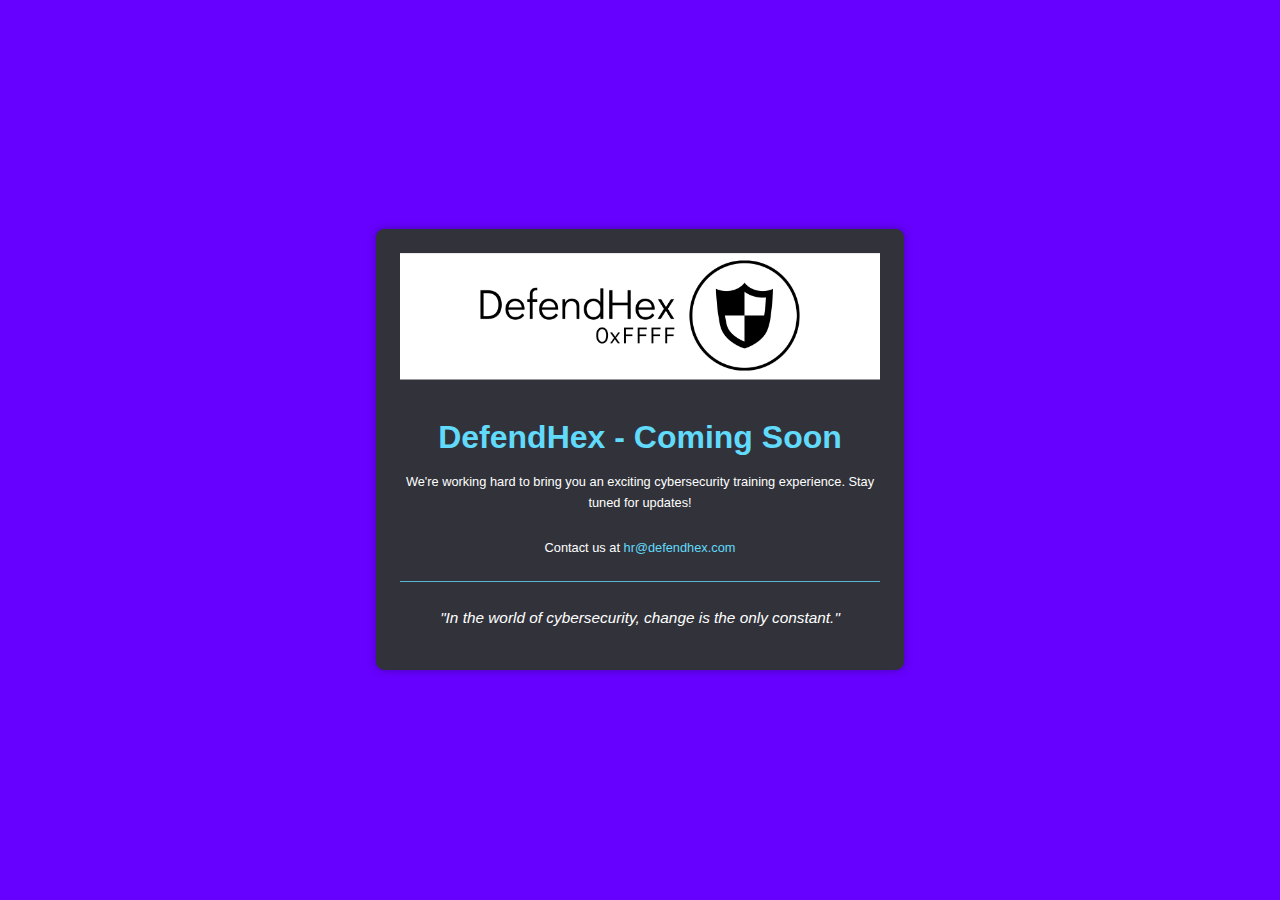
<file: index.html>
<!DOCTYPE html>
<html lang="en">
<head>
    <meta charset="UTF-8">
    <meta name="viewport" content="width=device-width, initial-scale=1.0">
    <meta name="description" content="DefendHex - Empowering You in Cybersecurity">
    <meta name="keywords" content="cybersecurity, training, DefendHex, coming soon">
    <meta name="author" content="DefendHex Team">
    <title>DefendHex - Coming Soon</title>
    <link rel="icon" href="static/favicon.png" type="image/x-icon">
    <link rel="stylesheet" href="static/styles.css">
</head>
<body>

    <div class="container">
        <img src="static/logo.png" alt="DefendHex Logo" class="logo">
        <h1>DefendHex - Coming Soon</h1>
        <p>We're working hard to bring you an exciting cybersecurity training experience. Stay tuned for updates!</p>
        <div class="contact-info">
            <p>Contact us at <a href="mailto:hr@defendhex.com">hr@defendhex.com</a></p>
        </div>
        <hr>
        <p class="quote">"In the world of cybersecurity, change is the only constant."</p>
    </div>

    <script>
        document.addEventListener('DOMContentLoaded', function () {
            document.body.style.opacity = 1;
        });
    </script>

</body>
</html>
</file>
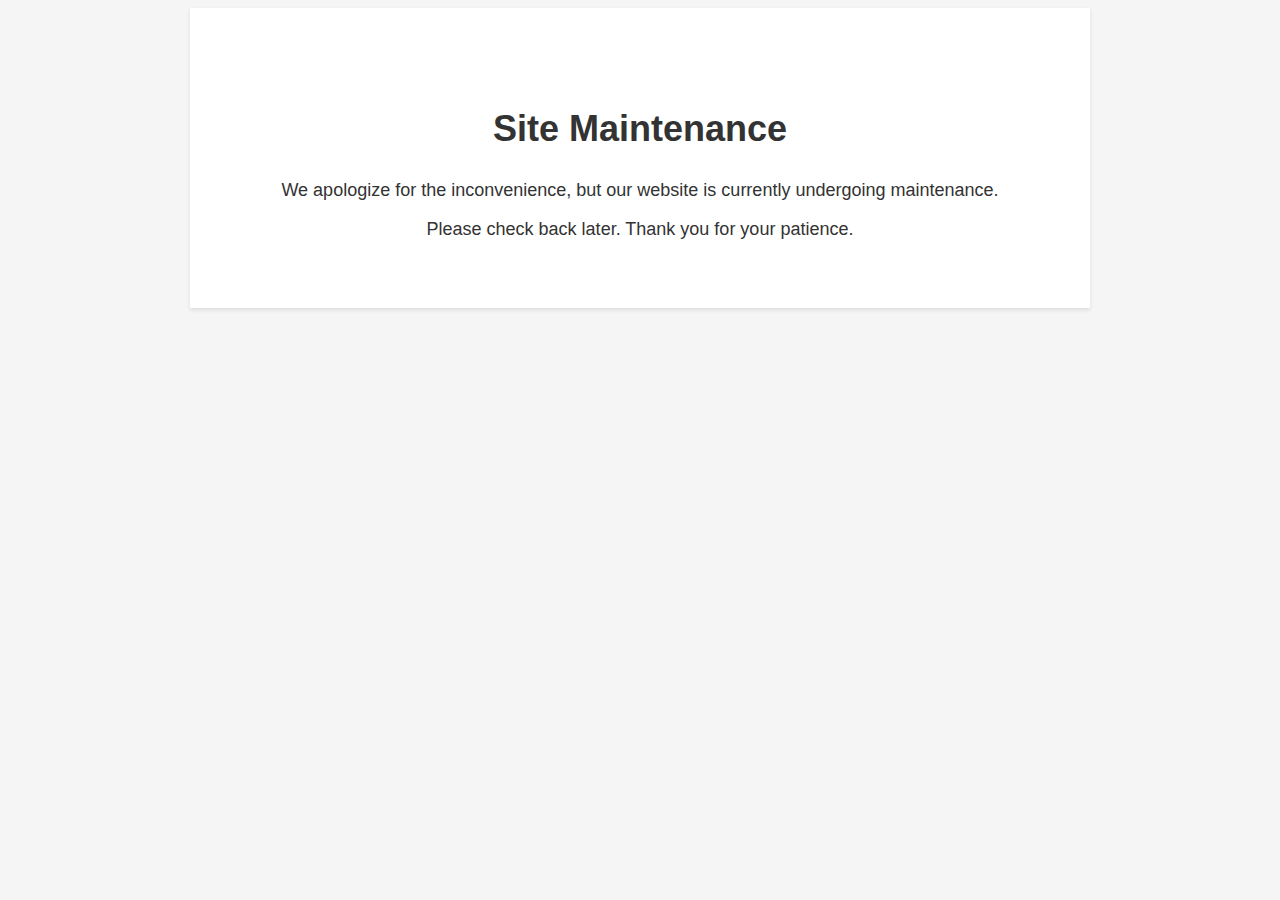
<file: maintenance.html>
<!DOCTYPE html>
<html>
<head>
	<title>Site Maintenance</title>
	<style>
		body {
			font-family: Arial, sans-serif;
			background-color: #f5f5f5;
			color: #333;
		}
		
		h1 {
			font-size: 36px;
			margin-top: 50px;
			margin-bottom: 30px;
			text-align: center;
		}
		
		p {
			font-size: 18px;
			text-align: center;
		}
		
		.container {
			max-width: 800px;
			margin: 0 auto;
			padding: 50px;
			background-color: #fff;
			box-shadow: 0 2px 4px rgba(0, 0, 0, 0.1);
		}
	</style>
</head>
<body>
	<div class="container">
		<h1>Site Maintenance</h1>
		<p>We apologize for the inconvenience, but our website is currently undergoing maintenance.</p>
		<p>Please check back later. Thank you for your patience.</p>
	</div>
</body>
</html>
</file>
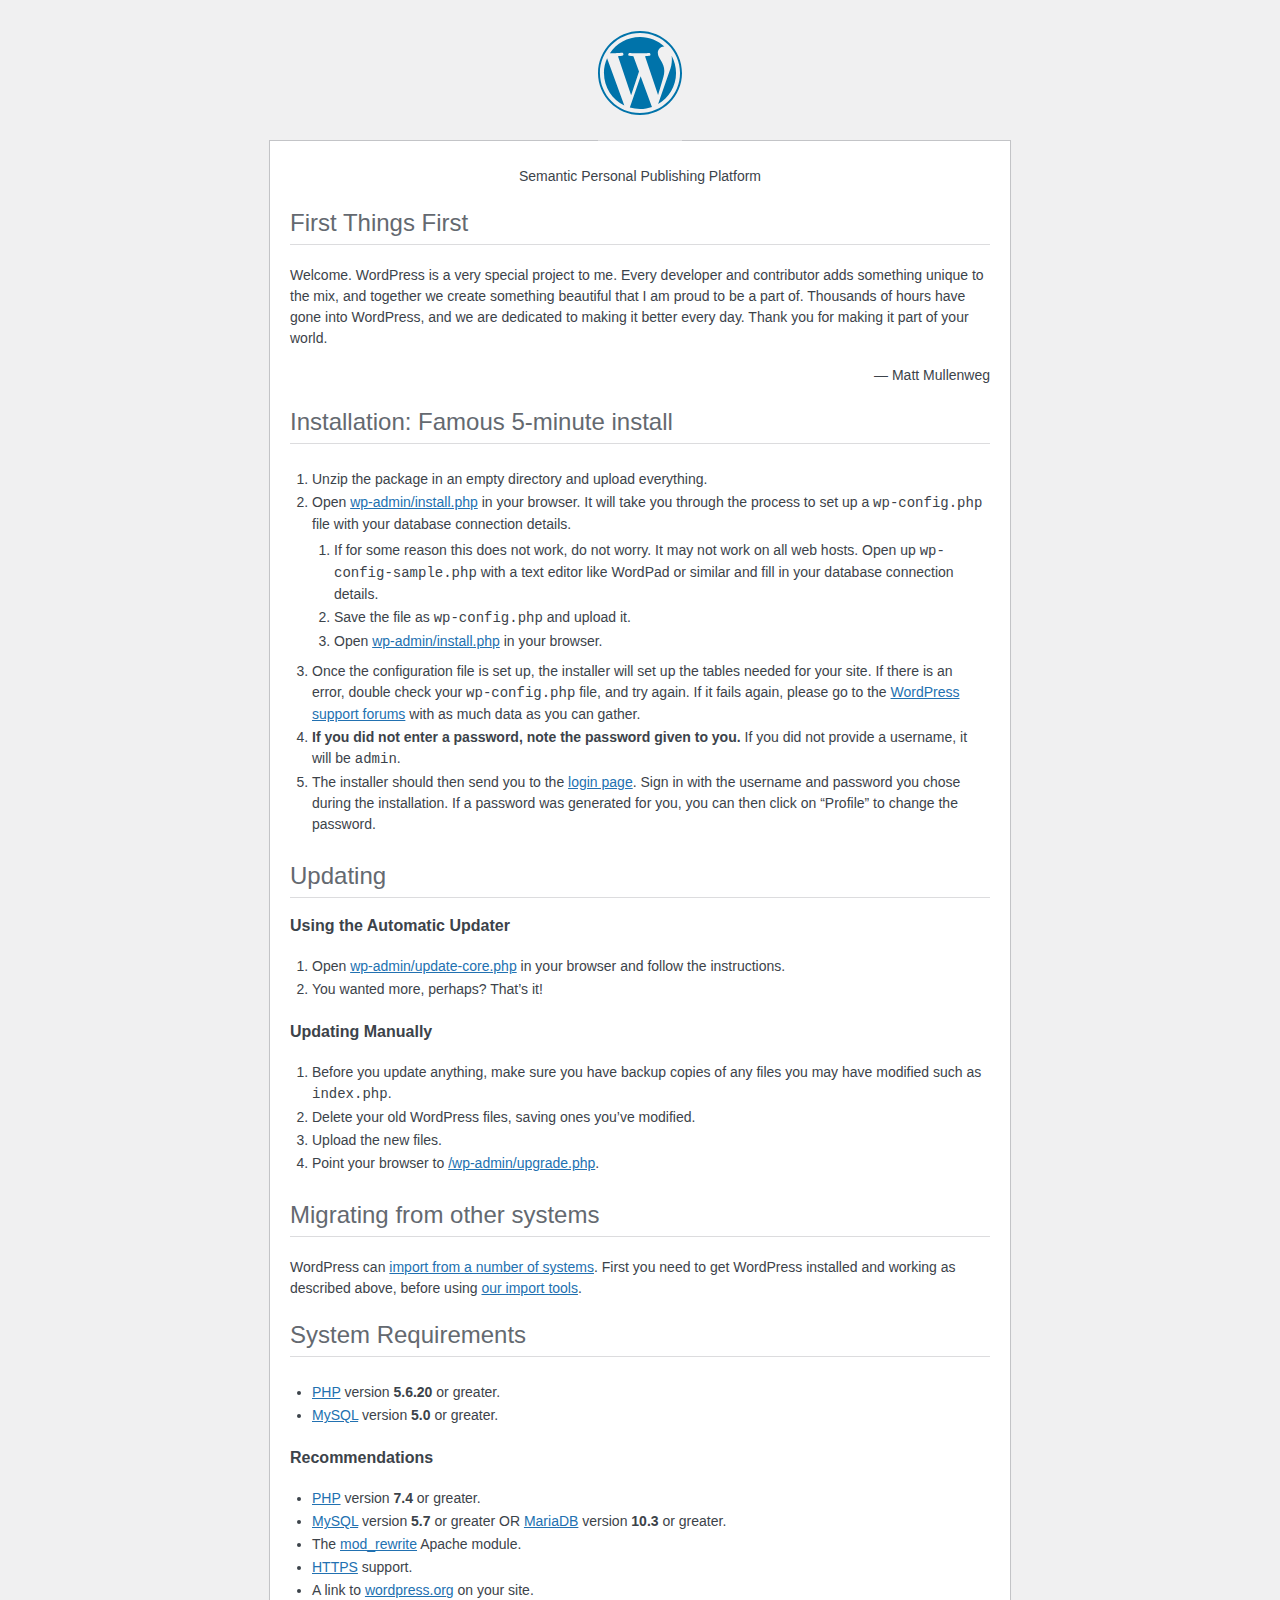
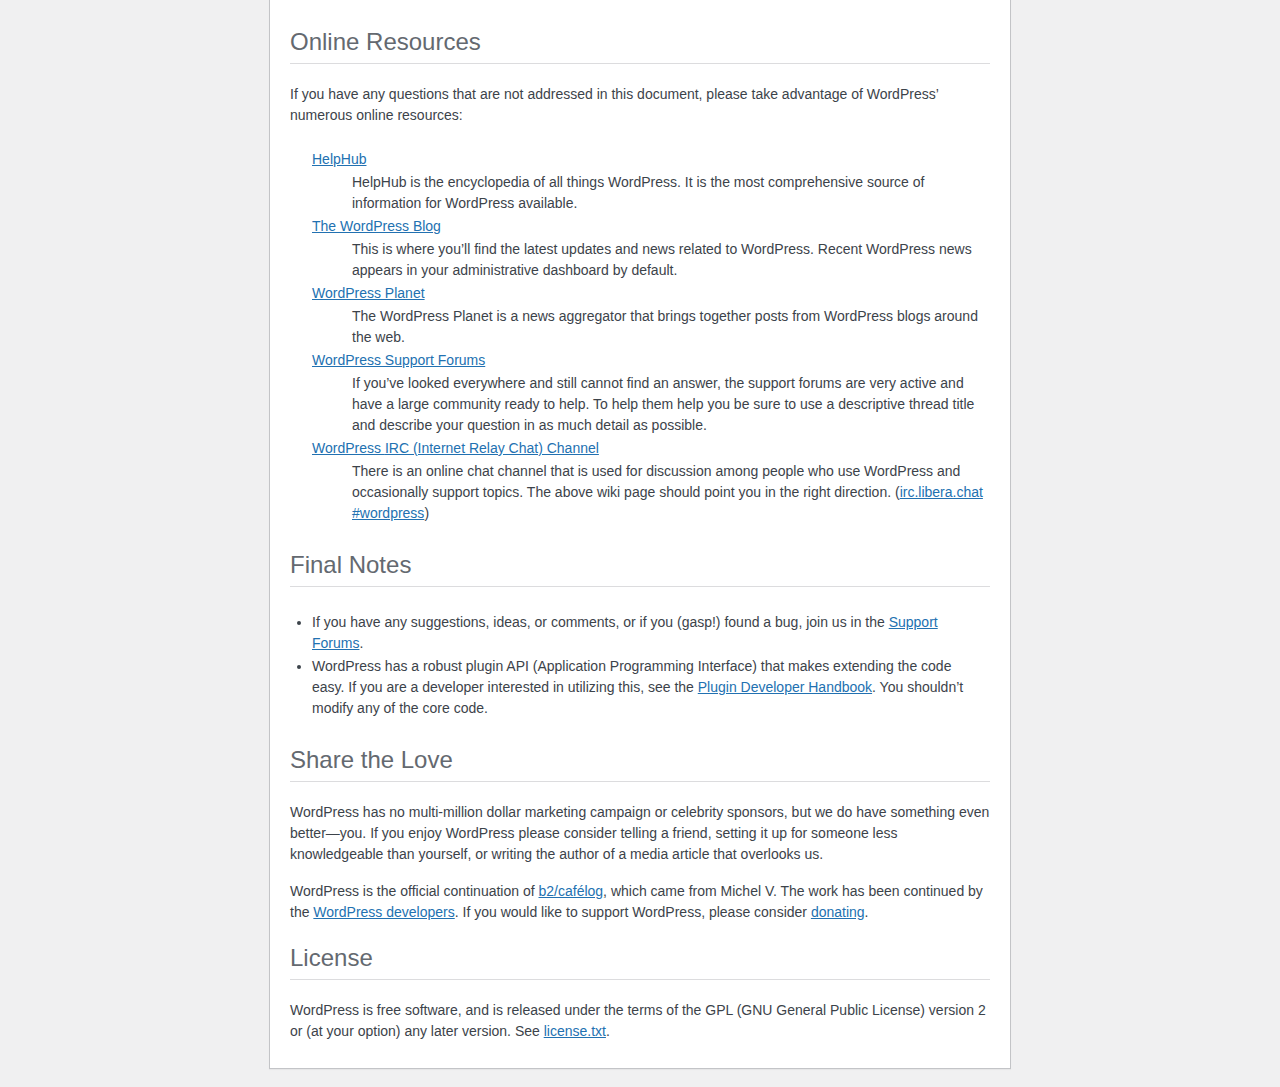
<file: wordpress/readme.html>
<!DOCTYPE html>
<html lang="en">
<head>
	<meta name="viewport" content="width=device-width" />
	<meta http-equiv="Content-Type" content="text/html; charset=utf-8" />
	<title>WordPress &#8250; ReadMe</title>
	<link rel="stylesheet" href="wp-admin/css/install.css?ver=20100228" type="text/css" />
</head>
<body>
<h1 id="logo">
	<a href="https://wordpress.org/"><img alt="WordPress" src="wp-admin/images/wordpress-logo.png" /></a>
</h1>
<p style="text-align: center">Semantic Personal Publishing Platform</p>

<h2>First Things First</h2>
<p>Welcome. WordPress is a very special project to me. Every developer and contributor adds something unique to the mix, and together we create something beautiful that I am proud to be a part of. Thousands of hours have gone into WordPress, and we are dedicated to making it better every day. Thank you for making it part of your world.</p>
<p style="text-align: right">&#8212; Matt Mullenweg</p>

<h2>Installation: Famous 5-minute install</h2>
<ol>
	<li>Unzip the package in an empty directory and upload everything.</li>
	<li>Open <span class="file"><a href="wp-admin/install.php">wp-admin/install.php</a></span> in your browser. It will take you through the process to set up a <code>wp-config.php</code> file with your database connection details.
		<ol>
			<li>If for some reason this does not work, do not worry. It may not work on all web hosts. Open up <code>wp-config-sample.php</code> with a text editor like WordPad or similar and fill in your database connection details.</li>
			<li>Save the file as <code>wp-config.php</code> and upload it.</li>
			<li>Open <span class="file"><a href="wp-admin/install.php">wp-admin/install.php</a></span> in your browser.</li>
		</ol>
	</li>
	<li>Once the configuration file is set up, the installer will set up the tables needed for your site. If there is an error, double check your <code>wp-config.php</code> file, and try again. If it fails again, please go to the <a href="https://wordpress.org/support/forums/">WordPress support forums</a> with as much data as you can gather.</li>
	<li><strong>If you did not enter a password, note the password given to you.</strong> If you did not provide a username, it will be <code>admin</code>.</li>
	<li>The installer should then send you to the <a href="wp-login.php">login page</a>. Sign in with the username and password you chose during the installation. If a password was generated for you, you can then click on &#8220;Profile&#8221; to change the password.</li>
</ol>

<h2>Updating</h2>
<h3>Using the Automatic Updater</h3>
<ol>
	<li>Open <span class="file"><a href="wp-admin/update-core.php">wp-admin/update-core.php</a></span> in your browser and follow the instructions.</li>
	<li>You wanted more, perhaps? That&#8217;s it!</li>
</ol>

<h3>Updating Manually</h3>
<ol>
	<li>Before you update anything, make sure you have backup copies of any files you may have modified such as <code>index.php</code>.</li>
	<li>Delete your old WordPress files, saving ones you&#8217;ve modified.</li>
	<li>Upload the new files.</li>
	<li>Point your browser to <span class="file"><a href="wp-admin/upgrade.php">/wp-admin/upgrade.php</a>.</span></li>
</ol>

<h2>Migrating from other systems</h2>
<p>WordPress can <a href="https://wordpress.org/support/article/importing-content/">import from a number of systems</a>. First you need to get WordPress installed and working as described above, before using <a href="wp-admin/import.php">our import tools</a>.</p>

<h2>System Requirements</h2>
<ul>
	<li><a href="https://secure.php.net/">PHP</a> version <strong>5.6.20</strong> or greater.</li>
	<li><a href="https://www.mysql.com/">MySQL</a> version <strong>5.0</strong> or greater.</li>
</ul>

<h3>Recommendations</h3>
<ul>
	<li><a href="https://secure.php.net/">PHP</a> version <strong>7.4</strong> or greater.</li>
	<li><a href="https://www.mysql.com/">MySQL</a> version <strong>5.7</strong> or greater OR <a href="https://mariadb.org/">MariaDB</a> version <strong>10.3</strong> or greater.</li>
	<li>The <a href="https://httpd.apache.org/docs/2.2/mod/mod_rewrite.html">mod_rewrite</a> Apache module.</li>
	<li><a href="https://wordpress.org/news/2016/12/moving-toward-ssl/">HTTPS</a> support.</li>
	<li>A link to <a href="https://wordpress.org/">wordpress.org</a> on your site.</li>
</ul>

<h2>Online Resources</h2>
<p>If you have any questions that are not addressed in this document, please take advantage of WordPress&#8217; numerous online resources:</p>
<dl>
	<dt><a href="https://wordpress.org/support/">HelpHub</a></dt>
		<dd>HelpHub is the encyclopedia of all things WordPress. It is the most comprehensive source of information for WordPress available.</dd>
	<dt><a href="https://wordpress.org/news/">The WordPress Blog</a></dt>
		<dd>This is where you&#8217;ll find the latest updates and news related to WordPress. Recent WordPress news appears in your administrative dashboard by default.</dd>
	<dt><a href="https://planet.wordpress.org/">WordPress Planet</a></dt>
		<dd>The WordPress Planet is a news aggregator that brings together posts from WordPress blogs around the web.</dd>
	<dt><a href="https://wordpress.org/support/forums/">WordPress Support Forums</a></dt>
		<dd>If you&#8217;ve looked everywhere and still cannot find an answer, the support forums are very active and have a large community ready to help. To help them help you be sure to use a descriptive thread title and describe your question in as much detail as possible.</dd>
	<dt><a href="https://make.wordpress.org/support/handbook/appendix/other-support-locations/introduction-to-irc/">WordPress <abbr>IRC</abbr> (Internet Relay Chat) Channel</a></dt>
		<dd>There is an online chat channel that is used for discussion among people who use WordPress and occasionally support topics. The above wiki page should point you in the right direction. (<a href="https://web.libera.chat/#wordpress">irc.libera.chat #wordpress</a>)</dd>
</dl>

<h2>Final Notes</h2>
<ul>
	<li>If you have any suggestions, ideas, or comments, or if you (gasp!) found a bug, join us in the <a href="https://wordpress.org/support/forums/">Support Forums</a>.</li>
	<li>WordPress has a robust plugin <abbr>API</abbr> (Application Programming Interface) that makes extending the code easy. If you are a developer interested in utilizing this, see the <a href="https://developer.wordpress.org/plugins/">Plugin Developer Handbook</a>. You shouldn&#8217;t modify any of the core code.</li>
</ul>

<h2>Share the Love</h2>
<p>WordPress has no multi-million dollar marketing campaign or celebrity sponsors, but we do have something even better&#8212;you. If you enjoy WordPress please consider telling a friend, setting it up for someone less knowledgeable than yourself, or writing the author of a media article that overlooks us.</p>

<p>WordPress is the official continuation of <a href="http://cafelog.com/">b2/caf&#233;log</a>, which came from Michel V. The work has been continued by the <a href="https://wordpress.org/about/">WordPress developers</a>. If you would like to support WordPress, please consider <a href="https://wordpress.org/donate/">donating</a>.</p>

<h2>License</h2>
<p>WordPress is free software, and is released under the terms of the <abbr>GPL</abbr> (GNU General Public License) version 2 or (at your option) any later version. See <a href="license.txt">license.txt</a>.</p>

</body>
</html>
</file>
<file: static/styles.css>
body {
    font-family: 'Segoe UI', Tahoma, Geneva, Verdana, sans-serif;
    margin: 0;
    padding: 0;
    background-color: #6600ff;
    color: #ffffff;
    text-align: center;
    display: flex;
    align-items: center;
    justify-content: center;
    height: 100vh;
    opacity: 0;
}
 
.container {
    max-width: 600px;
    margin: 0 auto;
    transition: opacity 1s ease-in-out;
    box-shadow: 0 0 10px rgba(0, 0, 0, 0.3);
    border-radius: 10px;
    background-color: #32333a;
    padding: 30px;
    transform: scale(0.8);
    animation: fadeIn 1s ease-out forwards;
}

@keyframes fadeIn {
    to {
        opacity: 1;
        transform: scale(1);
    }
}

h1 {
    color: #61dafb;
    font-size: 2.5em;
    margin-bottom: 20px;
}

p {
    line-height: 1.6;
}

.contact-info {
    margin-top: 30px;
}

.contact-info a {
    color: #61dafb;
    text-decoration: none;
}

.contact-info a:hover {
    text-decoration: underline;
}

.logo {
    max-width: 100%;
    height: auto;
    margin-bottom: 20px;
}

hr {
    margin: 30px 0;
    border: 0;
    border-top: 1px solid #61dafb;
}

.quote {
    font-style: italic;
    font-size: 1.2em;
    color: #ffffff;
    margin-top: 20px;
}
</file>
<file: wordpress/wp-admin/css/install.css>
html {
	background: #f0f0f1;
	margin: 0 20px;
}

body {
	background: #fff;
	border: 1px solid #c3c4c7;
	color: #3c434a;
	font-family: -apple-system, BlinkMacSystemFont, "Segoe UI", Roboto, Oxygen-Sans, Ubuntu, Cantarell, "Helvetica Neue", sans-serif;
	margin: 140px auto 25px;
	padding: 20px 20px 10px;
	max-width: 700px;
	-webkit-font-smoothing: subpixel-antialiased;
	box-shadow: 0 1px 1px rgba(0, 0, 0, 0.04);
}

a {
	color: #2271b1;
}

a:hover,
a:active {
	color: #135e96;
}

a:focus {
	color: #043959;
	box-shadow:
		0 0 0 1px #4f94d4,
		0 0 2px 1px rgba(79, 148, 212, 0.8);
}

h1, h2 {
	border-bottom: 1px solid #dcdcde;
	clear: both;
	color: #646970;
	font-size: 24px;
	padding: 0 0 7px;
	font-weight: 400;
}

h3 {
	font-size: 16px;
}

p, li, dd, dt {
	padding-bottom: 2px;
	font-size: 14px;
	line-height: 1.5;
}

code, .code {
	font-family: Consolas, Monaco, monospace;
}

ul, ol, dl {
	padding: 5px 5px 5px 22px;
}

a img {
	border: 0
}
abbr {
	border: 0;
	font-variant: normal;
}

fieldset {
	border: 0;
	padding: 0;
	margin: 0;
}

label {
	cursor: pointer;
}

#logo {
	margin: -130px auto 25px;
	padding: 0 0 25px;
	width: 84px;
	height: 84px;
	overflow: hidden;
	background-image: url(../images/w-logo-blue.png?ver=20131202);
	background-image: none, url(../images/wordpress-logo.svg?ver=20131107);
	background-size: 84px;
	background-position: center top;
	background-repeat: no-repeat;
	color: #3c434a; /* same as login.css */
	font-size: 20px;
	font-weight: 400;
	line-height: 1.3em;
	text-decoration: none;
	text-align: center;
	text-indent: -9999px;
	outline: none;
}

.step {
	margin: 20px 0 15px;
}
.step, th {
	text-align: left;
	padding: 0;
}
.language-chooser.wp-core-ui .step .button.button-large {
	font-size: 14px;
}
textarea {
	border: 1px solid #dcdcde;
	font-family: -apple-system, BlinkMacSystemFont, "Segoe UI", Roboto, Oxygen-Sans, Ubuntu, Cantarell, "Helvetica Neue", sans-serif;
	width: 100%;
	box-sizing: border-box;
}

.form-table {
	border-collapse: collapse;
	margin-top: 1em;
	width: 100%;
}

.form-table td {
	margin-bottom: 9px;
	padding: 10px 20px 10px 0;
	font-size: 14px;
	vertical-align: top
}

.form-table th {
	font-size: 14px;
	text-align: left;
	padding: 10px 20px 10px 0;
	width: 140px;
	vertical-align: top;
}

.form-table code {
	line-height: 1.28571428;
	font-size: 14px;
}

.form-table p {
	margin: 4px 0 0;
	font-size: 11px;
}

.form-table input {
	line-height: 1.33333333;
	font-size: 15px;
	padding: 3px 5px;
}

input,
submit {
	font-family: -apple-system, BlinkMacSystemFont, "Segoe UI", Roboto, Oxygen-Sans, Ubuntu, Cantarell, "Helvetica Neue", sans-serif;
}

.form-table input[type=text],
.form-table input[type=email],
.form-table input[type=url],
.form-table input[type=password],
#pass-strength-result {
	width: 218px;
}

.form-table th p {
	font-weight: 400;
}

.form-table.install-success th,
.form-table.install-success td {
	vertical-align: middle;
	padding: 16px 20px 16px 0;
}

.form-table.install-success td p {
	margin: 0;
	font-size: 14px;
}

.form-table.install-success td code {
	margin: 0;
	font-size: 18px;
}

#error-page {
	margin-top: 50px;
}

#error-page p {
	font-size: 14px;
	line-height: 1.28571428;
	margin: 25px 0 20px;
}

#error-page code, .code {
	font-family: Consolas, Monaco, monospace;
}

.message {
	border-left: 4px solid #d63638;
	padding: .7em .6em;
	background-color: #fcf0f1;
}

/* rtl:ignore */
#dbname,
#uname,
#pwd,
#dbhost,
#prefix,
#user_login,
#admin_email,
#pass1,
#pass2 {
	direction: ltr;
}


/* localization */
body.rtl,
.rtl textarea,
.rtl input,
.rtl submit {
	font-family: Tahoma, sans-serif;
}

:lang(he-il) body.rtl,
:lang(he-il) .rtl textarea,
:lang(he-il) .rtl input,
:lang(he-il) .rtl submit {
	font-family: Arial, sans-serif;
}

@media only screen and (max-width: 799px) {
	body {
		margin-top: 115px;
	}
	#logo a {
		margin: -125px auto 30px;
	}
}

@media screen and (max-width: 782px) {

	.form-table {
		margin-top: 0;
	}

	.form-table th,
	.form-table td {
		display: block;
		width: auto;
		vertical-align: middle;
	}

	.form-table th {
		padding: 20px 0 0;
	}

	.form-table td {
		padding: 5px 0;
		border: 0;
		margin: 0;
	}

	textarea,
	input {
		font-size: 16px;
	}

	.form-table td input[type="text"],
	.form-table td input[type="email"],
	.form-table td input[type="url"],
	.form-table td input[type="password"],
	.form-table td select,
	.form-table td textarea,
	.form-table span.description {
		width: 100%;
		font-size: 16px;
		line-height: 1.5;
		padding: 7px 10px;
		display: block;
		max-width: none;
		box-sizing: border-box;
	}

	.wp-pwd #pass1 {
		padding-right: 50px;
	}

	.wp-pwd .button.wp-hide-pw {
		right: 0;
	}

	#pass-strength-result {
		width: 100%;
	}
}

body.language-chooser {
	max-width: 300px;
}

.language-chooser select {
	padding: 8px;
	width: 100%;
	display: block;
	border: 1px solid #dcdcde;
	background: #fff;
	color: #2c3338;
	font-size: 16px;
	font-family: Arial, sans-serif;
	font-weight: 400;
}

.language-chooser select:focus {
	color: #2c3338;
}

.language-chooser select option:hover,
.language-chooser select option:focus {
	color: #0a4b78;
}

.language-chooser .step {
	text-align: right;
}

.screen-reader-input,
.screen-reader-text {
	border: 0;
	clip: rect(1px, 1px, 1px, 1px);
	-webkit-clip-path: inset(50%);
	clip-path: inset(50%);
	height: 1px;
	margin: -1px;
	overflow: hidden;
	padding: 0;
	position: absolute;
	width: 1px;
	word-wrap: normal !important;
}

.spinner {
	background: url(../images/spinner.gif) no-repeat;
	background-size: 20px 20px;
	visibility: hidden;
	opacity: 0.7;
	filter: alpha(opacity=70);
	width: 20px;
	height: 20px;
	margin: 2px 5px 0;
}

.step .spinner {
	display: inline-block;
	vertical-align: middle;
	margin-right: 15px;
}

.button.hide-if-no-js,
.hide-if-no-js {
	display: none;
}

/**
 * HiDPI Displays
 */
@media print,
  (-webkit-min-device-pixel-ratio: 1.25),
  (min-resolution: 120dpi) {

	.spinner {
		background-image: url(../images/spinner-2x.gif);
	}

}
</file>
